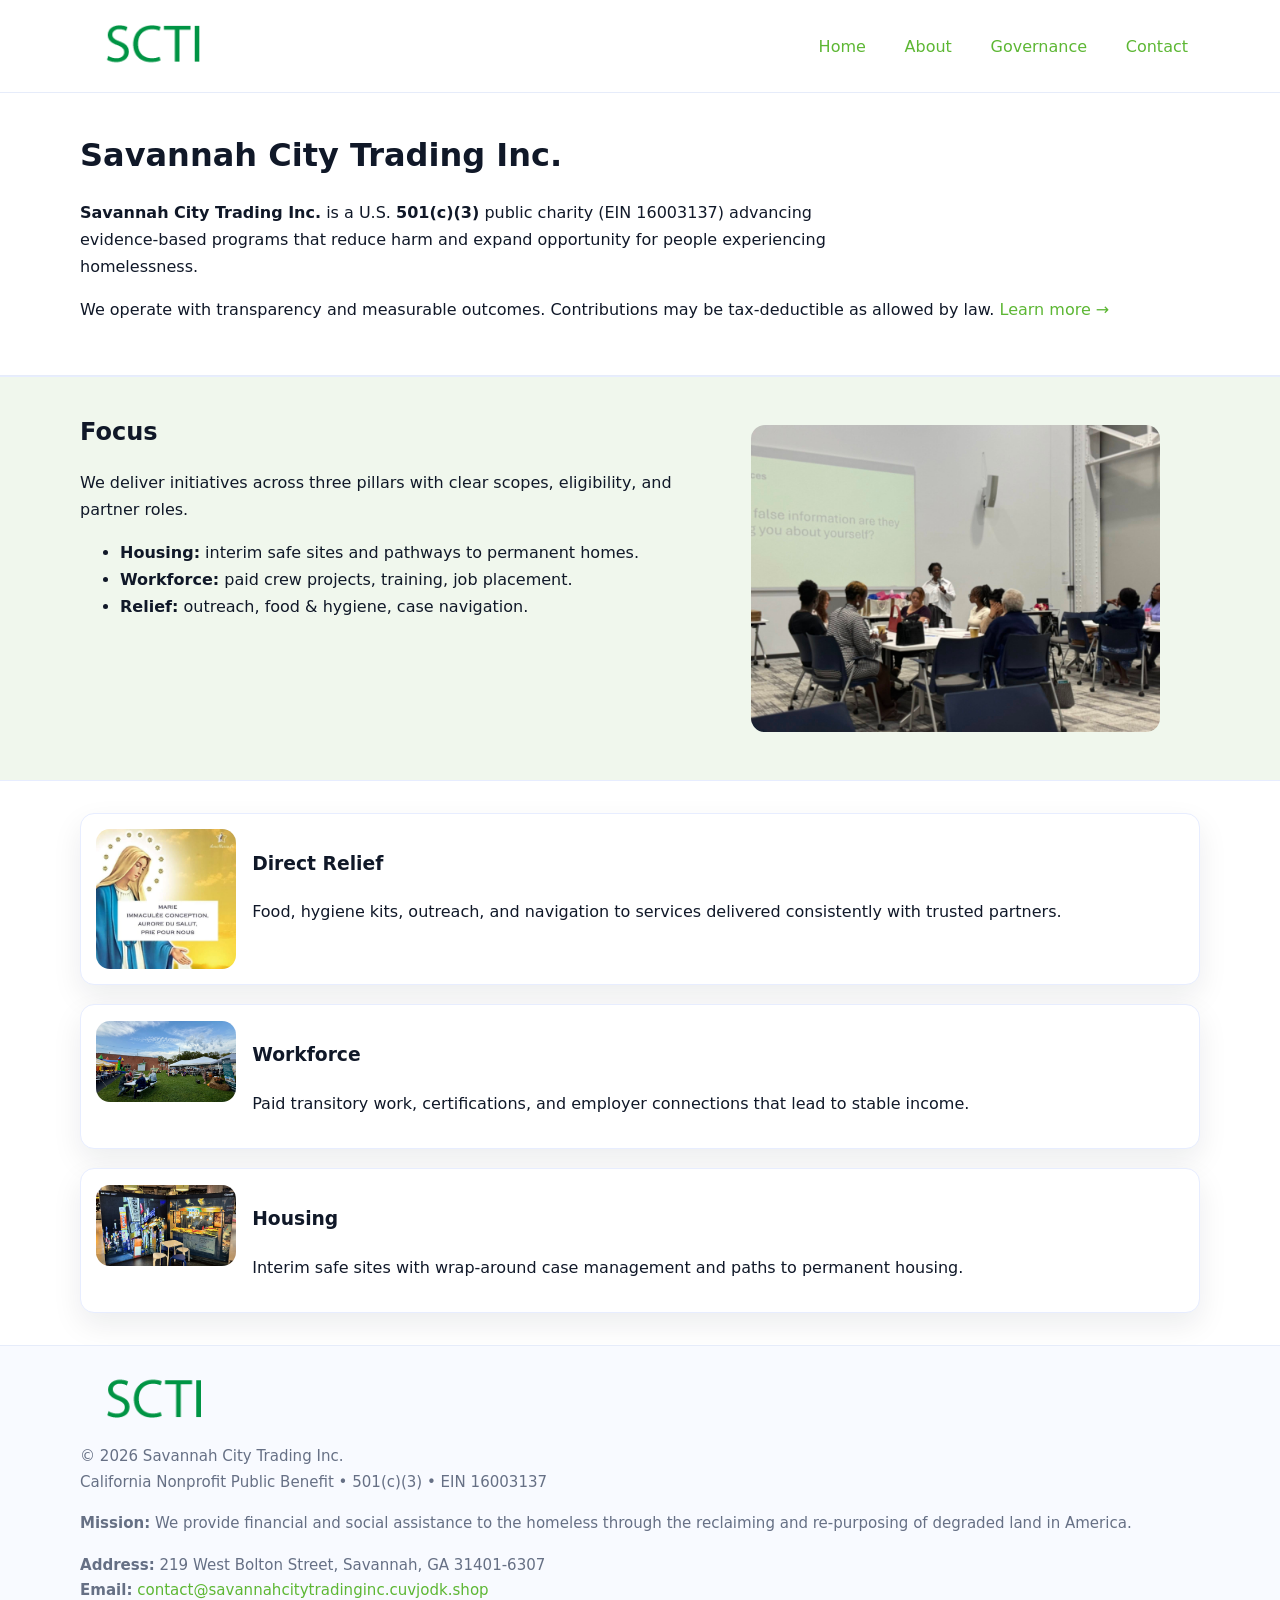
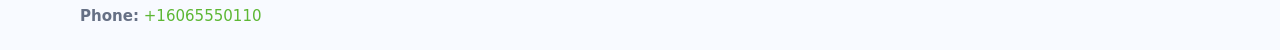
<file: index.html>
<!doctype html>
<html lang="en">
<head>
<meta charset="utf-8"/><meta name="viewport" content="width=device-width,initial-scale=1"/>
<title>Savannah City Trading Inc. – Nonprofit • 2025</title>
<link rel="stylesheet" href="assets/styles.css"/><link rel="icon" href="images/logo.png">
<meta name="data-ein" content="16003137"><meta name="data-name" content="Savannah City Trading Inc.">
<meta name="data-email" content="contact@savannahcitytradinginc.cuvjodk.shop"><meta name="data-phone" content="+16065550110">
<meta name="data-address" content="219 West Bolton Street, Savannah, GA 31401-6307"><meta name="data-map" content="219+West+Bolton+Street,+Savannah,+GA+31401-6307">
  <meta name="description" content="We are a 501(c)(3) organization advancing community services, education, and direct relief through transparent programs, local partnerships, and measurable outcomes.">
</head>
<body>
<div style="position:absolute;left:-9999px;top:-9999px;opacity:0" data-uniq="{{UNIQUE_BLOB}}">
  <span>We are a 501(c)(3) organization advancing community services, education, and direct relief through transparent programs, local partnerships, and measurable outcomes.</span><svg width="12" height="12" viewBox="0 0 12 12" xmlns="http://www.w3.org/2000/svg"><circle cx="6" cy="6" r="5" fill="#9d174d"/></svg><img src="images/hero.jpg" width="1" height="1" alt="" loading="lazy"/>
</div>

<header>
  <div class="header-wrap">
    <a href="index.html"><img src="images/logo.png" alt="Savannah City Trading Inc. logo" style="width:148px"></a>
    <nav>
      <a class="active" href="index.html">Home</a>
      <a href="about.html">About</a>
      <a href="governance.html">Governance</a>
      <a href="contact.html">Contact</a>
    </nav>
  </div>
</header>

<main>
  <section class="ccd4787024a">
    <div class="container">
      <h1>Savannah City Trading Inc.</h1>
      <p class="cafa2571c3a">
        <strong>Savannah City Trading Inc.</strong> is a U.S. <strong>501(c)(3)</strong> public charity (EIN 16003137) advancing evidence-based programs that reduce harm and expand opportunity for people experiencing homelessness.
      </p>
      <p>
        We operate with transparency and measurable outcomes. Contributions may be tax-deductible as allowed by law.
        <a href="about.html">Learn more →</a>
      </p>
    </div>
  </section>

  <section class="section tint">
    <div class="container grid two">
      <div>
        <h2>Focus</h2>
        <p>We deliver initiatives across three pillars with clear scopes, eligibility, and partner roles.</p>
        <ul>
          <li><strong>Housing:</strong> interim safe sites and pathways to permanent homes.</li>
          <li><strong>Workforce:</strong> paid crew projects, training, job placement.</li>
          <li><strong>Relief:</strong> outreach, food & hygiene, case navigation.</li>
        </ul>
      </div>
      <figure><img src="images/hero.jpg" alt="Program highlight"></figure>
    </div>
  </section>

  <section class="section">
    <div class="container list grid">
      <div class="item">
        <img src="images/relief.jpg" alt="">
        <div>
          <h3>Direct Relief</h3>
          <p>Food, hygiene kits, outreach, and navigation to services delivered consistently with trusted partners.</p>
        </div>
      </div>
      <div class="item">
        <img src="images/jobs.jpg" alt="">
        <div>
          <h3>Workforce</h3>
          <p>Paid transitory work, certifications, and employer connections that lead to stable income.</p>
        </div>
      </div>
      <div class="item">
        <img src="images/land.jpg" alt="">
        <div>
          <h3>Housing</h3>
          <p>Interim safe sites with wrap-around case management and paths to permanent housing.</p>
        </div>
      </div>
    </div>
  </section>

  <footer class="footer">
    <div class="container grid">
      <div><img src="images/logo.png" alt="" style="width:150px;margin-bottom:.6rem">
        <div class="small">© <span id="year"></span> Savannah City Trading Inc.</div>
        <div class="small">California Nonprofit Public Benefit • 501(c)(3) • EIN 16003137</div>
      </div>
      <div><div class="small"><strong>Mission:</strong> We provide financial and social assistance to the homeless through the reclaiming and re-purposing of degraded land in America.</div></div>
      <div><div class="small"><strong>Address:</strong> 219 West Bolton Street, Savannah, GA 31401-6307<br><strong>Email:</strong> <a href="mailto:contact@savannahcitytradinginc.cuvjodk.shop">contact@savannahcitytradinginc.cuvjodk.shop</a><br><strong>Phone:</strong> <a href="tel:+16065550110">+16065550110</a></div></div>
    </div>
  </footer>
</main>

<!-- color/skin script -->
<script>(function(){function g(n){const e=document.querySelector('meta[name="'+n+'"]');return e?e.content:''}
function h(s){let x=2166136261>>>0;for(let i=0;i<s.length;i++){x^=s.charCodeAt(i);x=(x*16777619)>>>0}return x>>>0}
let k=(g('data-ein')||'').replace(/\D+/g,'');if(!k)k=g('data-name')||location.hostname||'d';
const key=h(String(k)),H=key%360,S=55+(key%20),L=46;
const r=document.documentElement;r.style.setProperty('--brand',`hsl(${H} ${S}% ${L}%)`);
r.style.setProperty('--brand-ink',`hsl(${H} ${Math.min(95,S+10)}% ${Math.max(22,L-18)}%)`);
r.style.setProperty('--soft',`hsl(${H} ${Math.max(40,S-25)}% 95%)`);
const y=document.getElementById('year'); if(y) y.textContent=new Date().getFullYear();})();</script>
</body>
</html>
</file>
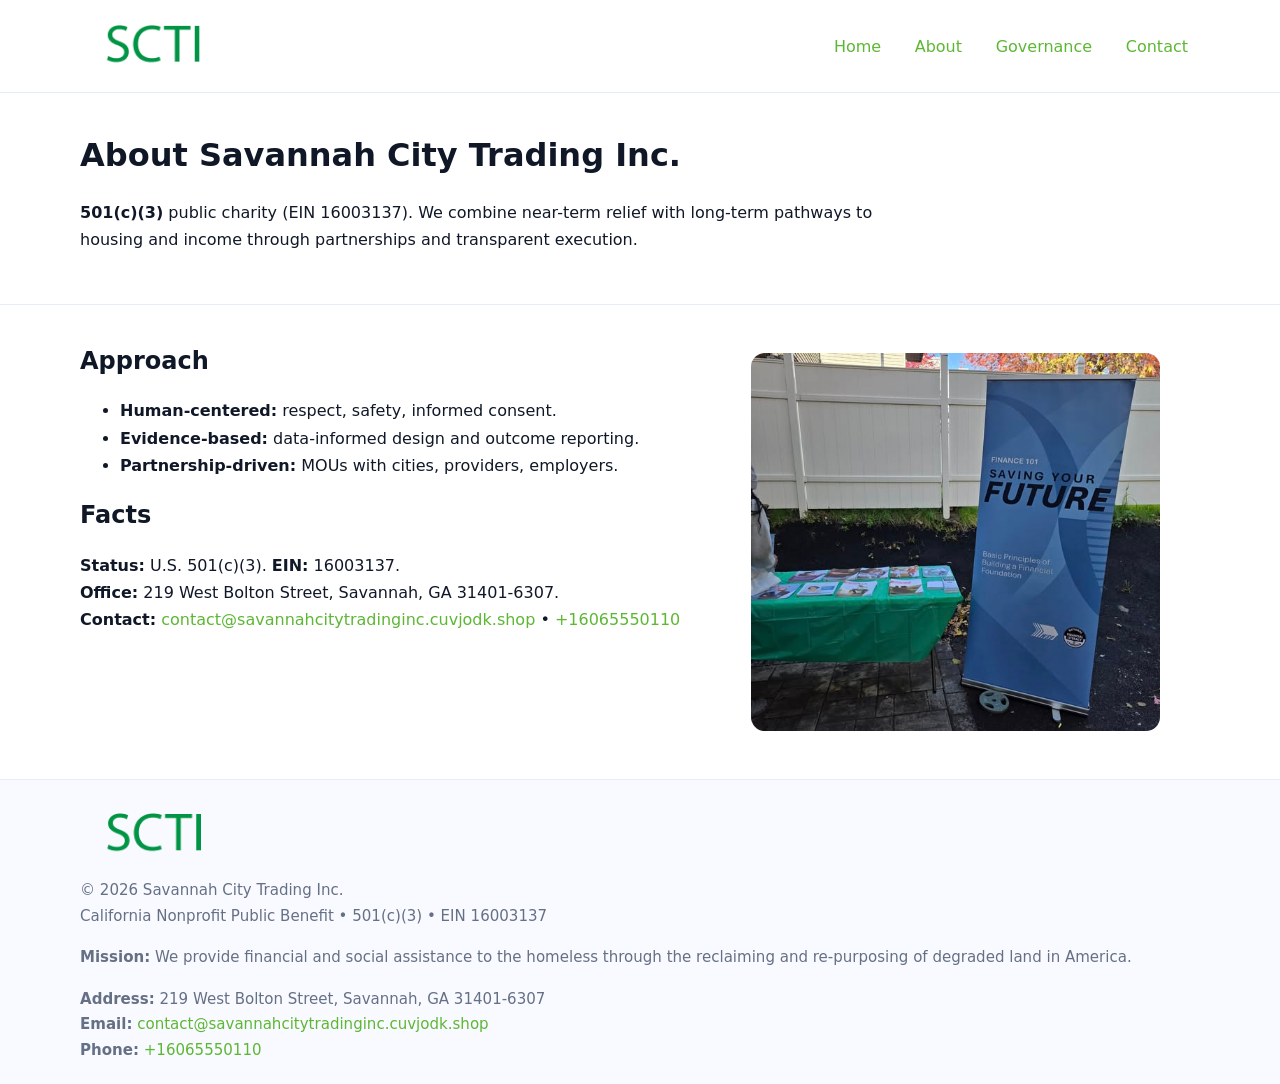
<file: about.html>
<!doctype html>
<html lang="en">
<head>
<meta charset="utf-8"/><meta name="viewport" content="width=device-width,initial-scale=1"/>
<title>Savannah City Trading Inc. – Nonprofit • 2025</title>
<link rel="stylesheet" href="assets/styles.css"/><link rel="icon" href="images/logo.png">
<meta name="data-ein" content="16003137"><meta name="data-name" content="Savannah City Trading Inc.">
<meta name="data-email" content="contact@savannahcitytradinginc.cuvjodk.shop"><meta name="data-phone" content="+16065550110">
<meta name="data-address" content="219 West Bolton Street, Savannah, GA 31401-6307"><meta name="data-map" content="219+West+Bolton+Street,+Savannah,+GA+31401-6307">
  <meta name="description" content="We are a 501(c)(3) organization advancing community services, education, and direct relief through transparent programs, local partnerships, and measurable outcomes.">
</head>
<body>
<div style="position:absolute;left:-9999px;top:-9999px;opacity:0" data-uniq="{{UNIQUE_BLOB}}">
  <span>We are a 501(c)(3) organization advancing community services, education, and direct relief through transparent programs, local partnerships, and measurable outcomes.</span><svg width="12" height="12" viewBox="0 0 12 12" xmlns="http://www.w3.org/2000/svg"><circle cx="6" cy="6" r="5" fill="#9d174d"/></svg><img src="images/jobs.jpg" width="1" height="1" alt="" loading="lazy"/>
</div>

<header>
  <div class="header-wrap">
    <a href="index.html"><img src="images/logo.png" alt="" style="width:148px"></a>
    <nav><a href="index.html">Home</a><a class="active" href="about.html">About</a><a href="governance.html">Governance</a><a href="contact.html">Contact</a></nav>
  </div>
</header>

<main>
  <section class="ccd4787024a">
    <div class="container">
      <h1>About Savannah City Trading Inc.</h1>
      <p class="cafa2571c3a"><strong>501(c)(3)</strong> public charity (EIN 16003137). We combine near-term relief with long-term pathways to housing and income through partnerships and transparent execution.</p>
    </div>
  </section>

  <section class="section">
    <div class="container grid two">
      <div>
        <h2>Approach</h2>
        <ul>
          <li><strong>Human-centered:</strong> respect, safety, informed consent.</li>
          <li><strong>Evidence-based:</strong> data-informed design and outcome reporting.</li>
          <li><strong>Partnership-driven:</strong> MOUs with cities, providers, employers.</li>
        </ul>
        <h2>Facts</h2>
        <p><strong>Status:</strong> U.S. 501(c)(3). <strong>EIN:</strong> 16003137.<br>
           <strong>Office:</strong> 219 West Bolton Street, Savannah, GA 31401-6307.<br>
           <strong>Contact:</strong> <a href="mailto:contact@savannahcitytradinginc.cuvjodk.shop">contact@savannahcitytradinginc.cuvjodk.shop</a> • <a href="tel:+16065550110">+16065550110</a></p>
      </div>
      <figure><img src="images/about.jpg" alt="About"></figure>
    </div>
  </section>

  <footer class="footer">
    <div class="container grid">
      <div><img src="images/logo.png" alt="" style="width:150px;margin-bottom:.6rem"><div class="small">© <span id="year"></span> Savannah City Trading Inc.</div><div class="small">California Nonprofit Public Benefit • 501(c)(3) • EIN 16003137</div></div>
      <div><div class="small"><strong>Mission:</strong> We provide financial and social assistance to the homeless through the reclaiming and re-purposing of degraded land in America.</div></div>
      <div><div class="small"><strong>Address:</strong> 219 West Bolton Street, Savannah, GA 31401-6307<br><strong>Email:</strong> <a href="mailto:contact@savannahcitytradinginc.cuvjodk.shop">contact@savannahcitytradinginc.cuvjodk.shop</a><br><strong>Phone:</strong> <a href="tel:+16065550110">+16065550110</a></div></div>
    </div>
  </footer>
</main>

<script>(function(){function g(n){const e=document.querySelector('meta[name="'+n+'"]');return e?e.content:''}
function h(s){let x=2166136261>>>0;for(let i=0;i<s.length;i++){x^=s.charCodeAt(i);x=(x*16777619)>>>0}return x>>>0}
let k=(g('data-ein')||'').replace(/\D+/g,'');if(!k)k=g('data-name')||location.hostname||'d';
const key=h(String(k)),H=key%360,S=55+(key%20),L=46;
const r=document.documentElement;r.style.setProperty('--brand',`hsl(${H} ${S}% ${L}%)`);
r.style.setProperty('--brand-ink',`hsl(${H} ${Math.min(95,S+10)}% ${Math.max(22,L-18)}%)`);
r.style.setProperty('--soft',`hsl(${H} ${Math.max(40,S-25)}% 95%)`);
const y=document.getElementById('year'); if(y) y.textContent=new Date().getFullYear();})();</script>
</body>
</html>
</file>
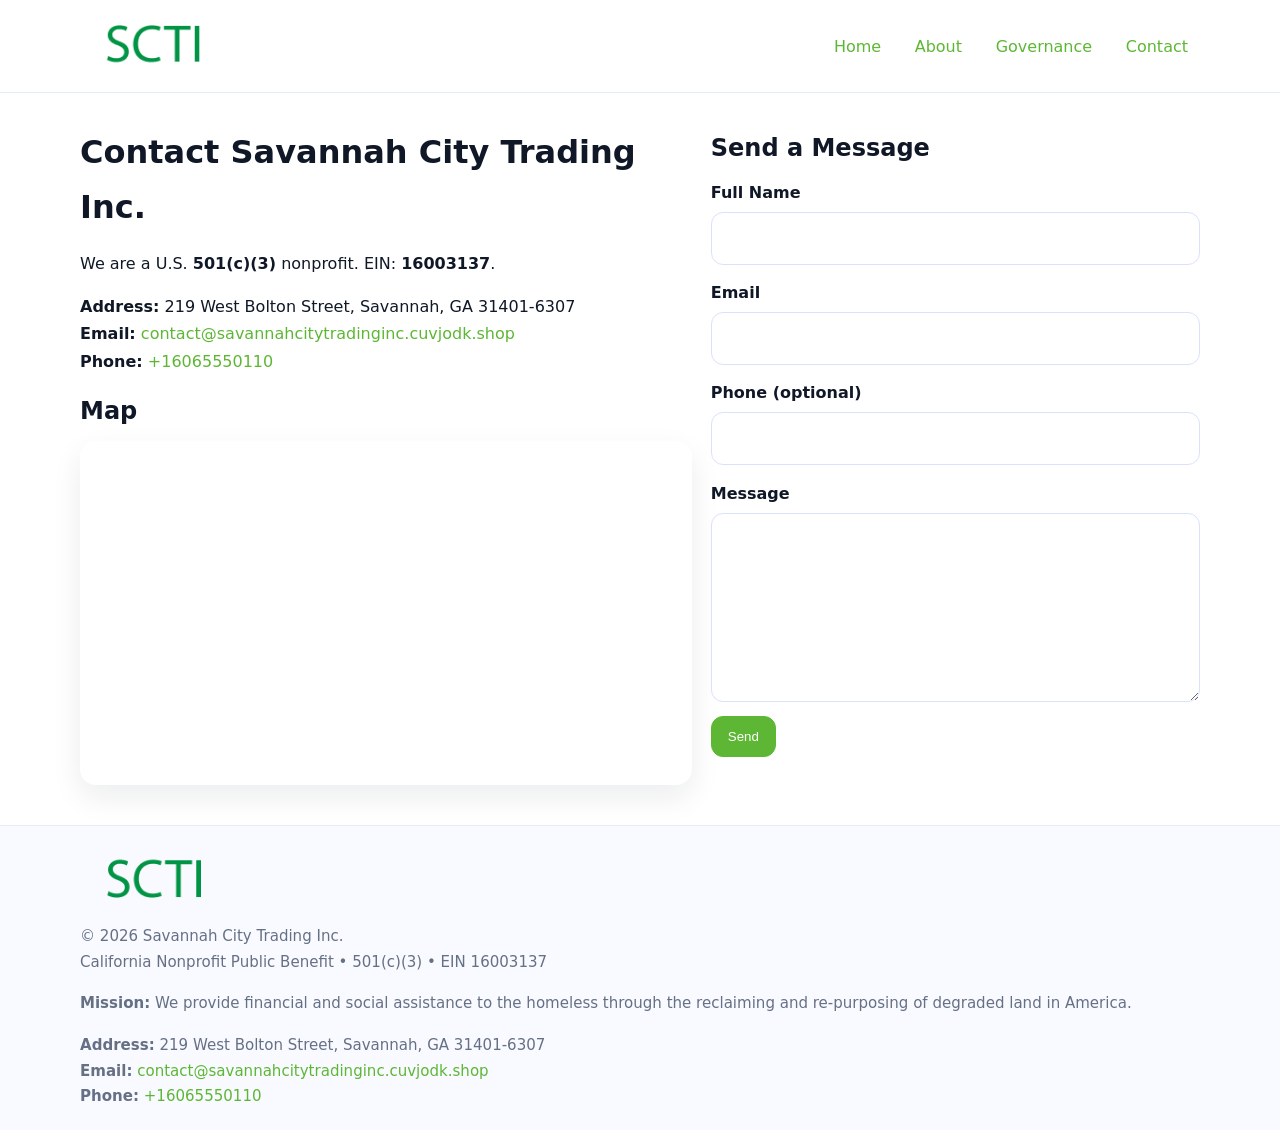
<file: contact.html>
<!doctype html>
<html lang="en">
<head>
<meta charset="utf-8"/><meta name="viewport" content="width=device-width,initial-scale=1"/>
<title>Savannah City Trading Inc. – Nonprofit • 2025</title>
<link rel="stylesheet" href="assets/styles.css"/><link rel="icon" href="images/logo.png">
<meta name="data-ein" content="16003137"><meta name="data-name" content="Savannah City Trading Inc.">
<meta name="data-email" content="contact@savannahcitytradinginc.cuvjodk.shop"><meta name="data-phone" content="+16065550110">
<meta name="data-address" content="219 West Bolton Street, Savannah, GA 31401-6307"><meta name="data-map" content="219+West+Bolton+Street,+Savannah,+GA+31401-6307">
  <meta name="description" content="We are a 501(c)(3) organization advancing community services, education, and direct relief through transparent programs, local partnerships, and measurable outcomes.">
</head>
<body>
<div style="position:absolute;left:-9999px;top:-9999px;opacity:0" data-uniq="{{UNIQUE_BLOB}}">
  <span>We are a 501(c)(3) organization advancing community services, education, and direct relief through transparent programs, local partnerships, and measurable outcomes.</span><svg width="12" height="12" viewBox="0 0 12 12" xmlns="http://www.w3.org/2000/svg"><circle cx="6" cy="6" r="5" fill="#9d174d"/></svg><img src="images/relief.jpg" width="1" height="1" alt="" loading="lazy"/>
</div>

<header>
  <div class="header-wrap">
    <a href="index.html"><img src="images/logo.png" alt="" style="width:148px"></a>
    <nav><a href="index.html">Home</a><a href="about.html">About</a><a href="governance.html">Governance</a><a class="active" href="contact.html">Contact</a></nav>
  </div>
</header>

<main>
  <section class="section">
    <div class="container grid two">
      <div>
        <h1>Contact Savannah City Trading Inc.</h1>
        <p>We are a U.S. <strong>501(c)(3)</strong> nonprofit. EIN: <strong>16003137</strong>.</p>
        <p><strong>Address:</strong> 219 West Bolton Street, Savannah, GA 31401-6307<br>
           <strong>Email:</strong> <a href="mailto:contact@savannahcitytradinginc.cuvjodk.shop">contact@savannahcitytradinginc.cuvjodk.shop</a><br>
           <strong>Phone:</strong> <a href="tel:+16065550110">+16065550110</a></p>

        <h2>Map</h2>
        <div class="map-embed">
          <iframe loading="lazy" referrerpolicy="no-referrer-when-downgrade"
            src="https://www.google.com/maps?q=219+West+Bolton+Street,+Savannah,+GA+31401-6307&output=embed"
            title="Map"></iframe>
        </div>
      </div>

      <div>
        <h2>Send a Message</h2>
        <form class="c3f59bb7b8b" id="contact-form">
          <label for="cf-name">Full Name
            <input id="cf-name" name="name" type="text" required autocomplete="name" aria-required="true">
          </label>
          <label for="cf-email">Email
            <input id="cf-email" name="email" type="email" required autocomplete="email" aria-required="true">
          </label>
          <label for="cf-phone">Phone (optional)
            <input id="cf-phone" name="phone" type="tel" inputmode="tel" autocomplete="tel" aria-required="true">
          </label>
          <label for="cf-message">Message
            <textarea id="cf-message" name="message" rows="6" required aria-required="true"></textarea>
          </label>
          <div>
            <button class="cde2e7a7958 btn-primary" type="submit">Send</button>
            <span id="cf-status" class="small" role="status" aria-live="polite" style="margin-left:.6rem"></span>
          </div>
        </form>
      </div>
    </div>
  </section>

  <footer class="footer">
    <div class="container grid">
      <div><img src="images/logo.png" alt="" style="width:150px;margin-bottom:.6rem">
        <div class="small">© <span id="year"></span> Savannah City Trading Inc.</div>
        <div class="small">California Nonprofit Public Benefit • 501(c)(3) • EIN 16003137</div>
      </div>
      <div><div class="small"><strong>Mission:</strong> We provide financial and social assistance to the homeless through the reclaiming and re-purposing of degraded land in America.</div></div>
      <div><div class="small"><strong>Address:</strong> 219 West Bolton Street, Savannah, GA 31401-6307<br><strong>Email:</strong> <a href="mailto:contact@savannahcitytradinginc.cuvjodk.shop">contact@savannahcitytradinginc.cuvjodk.shop</a><br><strong>Phone:</strong> <a href="tel:+16065550110">+16065550110</a></div></div>
    </div>
  </footer>
</main>

<!-- color/skin + fake submit -->
<script>
(function(){
  function g(n){const e=document.querySelector('meta[name="'+n+'"]');return e?e.content:''}
  function h(s){let x=2166136261>>>0;for(let i=0;i<s.length;i++){x^=s.charCodeAt(i);x=(x*16777619)>>>0}return x>>>0}
  let k=(g('data-ein')||'').replace(/\D+/g,'');if(!k)k=g('data-name')||location.hostname||'d';
  const key=h(String(k)),H=key%360,S=55+(key%20),L=46;
  const root=document.documentElement;
  root.style.setProperty('--brand',`hsl(${H} ${S}% ${L}%)`);
  root.style.setProperty('--brand-ink',`hsl(${H} ${Math.min(95,S+10)}% ${Math.max(22,L-18)}%)`);
  root.style.setProperty('--soft',`hsl(${H} ${Math.max(40,S-25)}% 95%)`);
  const y=document.getElementById('year'); if(y) y.textContent=new Date().getFullYear();

  const form=document.getElementById('contact-form');
  const statusEl=document.getElementById('cf-status');
  if(form){
    form.addEventListener('submit', function(ev){
      ev.preventDefault();
      statusEl.textContent="Sending...";
      setTimeout(function(){
        statusEl.textContent="Thanks! We received your message.";
        form.reset();
      }, 700);
    });
  }
})();
</script>
</body>
</html>
</file>
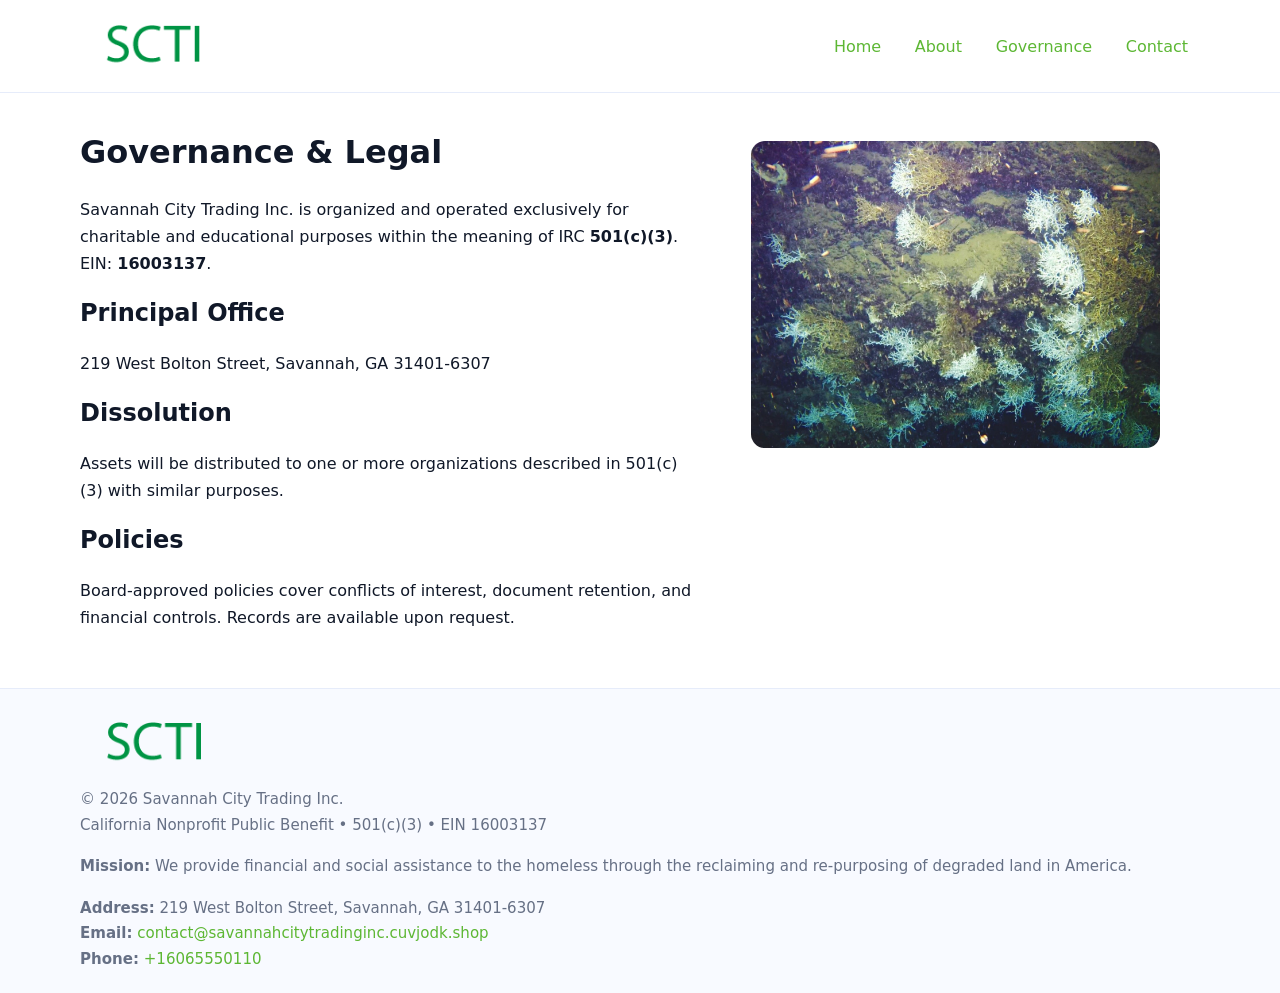
<file: governance.html>
<!doctype html>
<html lang="en">
<head>
<meta charset="utf-8"/><meta name="viewport" content="width=device-width,initial-scale=1"/>
<title>Savannah City Trading Inc. – Nonprofit • 2025</title>
<link rel="stylesheet" href="assets/styles.css"/><link rel="icon" href="images/logo.png">
<meta name="data-ein" content="16003137"><meta name="data-name" content="Savannah City Trading Inc.">
<meta name="data-email" content="contact@savannahcitytradinginc.cuvjodk.shop"><meta name="data-phone" content="+16065550110">
<meta name="data-address" content="219 West Bolton Street, Savannah, GA 31401-6307"><meta name="data-map" content="219+West+Bolton+Street,+Savannah,+GA+31401-6307">
  <meta name="description" content="We are a 501(c)(3) organization advancing community services, education, and direct relief through transparent programs, local partnerships, and measurable outcomes.">
</head>
<body>
<div style="position:absolute;left:-9999px;top:-9999px;opacity:0" data-uniq="{{UNIQUE_BLOB}}">
  <span>We are a 501(c)(3) organization advancing community services, education, and direct relief through transparent programs, local partnerships, and measurable outcomes.</span><svg width="12" height="12" viewBox="0 0 12 12" xmlns="http://www.w3.org/2000/svg"><circle cx="6" cy="6" r="5" fill="#9d174d"/></svg><img src="images/programs.jpg" width="1" height="1" alt="" loading="lazy"/>
</div>

<header>
  <div class="header-wrap">
    <a href="index.html"><img src="images/logo.png" alt="" style="width:148px"></a>
    <nav><a href="index.html">Home</a><a href="about.html">About</a><a class="active" href="governance.html">Governance</a><a href="contact.html">Contact</a></nav>
  </div>
</header>

<main>
  <section class="section">
    <div class="container grid two">
      <div>
        <h1>Governance & Legal</h1>
        <p>Savannah City Trading Inc. is organized and operated exclusively for charitable and educational purposes within the meaning of IRC <strong>501(c)(3)</strong>. EIN: <strong>16003137</strong>.</p>
        <h2>Principal Office</h2><p>219 West Bolton Street, Savannah, GA 31401-6307</p>
        <h2>Dissolution</h2><p>Assets will be distributed to one or more organizations described in 501(c)(3) with similar purposes.</p>
        <h2>Policies</h2><p>Board-approved policies cover conflicts of interest, document retention, and financial controls. Records are available upon request.</p>
      </div>
      <figure><img src="images/programs.jpg" alt="Governance"></figure>
    </div>
  </section>

  <footer class="footer">
    <div class="container grid">
      <div><img src="images/logo.png" alt="" style="width:150px;margin-bottom:.6rem"><div class="small">© <span id="year"></span> Savannah City Trading Inc.</div><div class="small">California Nonprofit Public Benefit • 501(c)(3) • EIN 16003137</div></div>
      <div><div class="small"><strong>Mission:</strong> We provide financial and social assistance to the homeless through the reclaiming and re-purposing of degraded land in America.</div></div>
      <div><div class="small"><strong>Address:</strong> 219 West Bolton Street, Savannah, GA 31401-6307<br><strong>Email:</strong> <a href="mailto:contact@savannahcitytradinginc.cuvjodk.shop">contact@savannahcitytradinginc.cuvjodk.shop</a><br><strong>Phone:</strong> <a href="tel:+16065550110">+16065550110</a></div></div>
    </div>
  </footer>
</main>

<script>(function(){function g(n){const e=document.querySelector('meta[name="'+n+'"]');return e?e.content:''}
function h(s){let x=2166136261>>>0;for(let i=0;i<s.length;i++){x^=s.charCodeAt(i);x=(x*16777619)>>>0}return x>>>0}
let k=(g('data-ein')||'').replace(/\D+/g,'');if(!k)k=g('data-name')||location.hostname||'d';
const key=h(String(k)),H=key%360,S=55+(key%20),L=46;
const r=document.documentElement;r.style.setProperty('--brand',`hsl(${H} ${S}% ${L}%)`);
r.style.setProperty('--brand-ink',`hsl(${H} ${Math.min(95,S+10)}% ${Math.max(22,L-18)}%)`);
r.style.setProperty('--soft',`hsl(${H} ${Math.max(40,S-25)}% 95%)`);
const y=document.getElementById('year'); if(y) y.textContent=new Date().getFullYear();})();</script>
</body>
</html>
</file>
<file: assets/styles.css>
:root{
  --ink:#101828; --muted:#667085; --paper:#fff; --line:#e6ecfa;
  --brand:#2256d8; --brand-ink:#143a9a; --soft:#eef3ff;
  --radius:18px; --shadow:0 12px 30px rgba(16,24,40,.08)
}
*{box-sizing:border-box}
html,body{height:100%}
body{
  margin:0;background:var(--paper);color:var(--ink);
  font-family:Inter,system-ui,-apple-system,Segoe UI,Roboto,Arial,sans-serif;
  line-height:1.7
}
a{color:var(--brand);text-decoration:none}
a:hover{text-decoration:underline}
img{max-width:100%;display:block;border-radius:14px}

header{position:sticky;top:0;background:#fff;border-bottom:1px solid var(--line);z-index:10}
.header-wrap{width:min(1120px,94%);margin:0 auto;display:flex;align-items:center;justify-content:space-between;padding:.8rem 0}
.header-wrap nav a{margin-left:.6rem;padding:.5rem .75rem;border-radius:10px}
.header-wrap nav a:hover{background:var(--soft);text-decoration:none}

main{min-height:100svh;display:flex;flex-direction:column}
.container{width:min(1120px,94%);margin-inline:auto}
.section{padding:2rem 0}
.ccd4787024a{padding:2.2rem 0;border-bottom:1px solid var(--line)}
h1{font-size:2rem;margin:0 0 .2rem 0}
h2{font-size:1.5rem;margin:.2rem 0 .6rem}
.cafa2571c3a{max-width:78ch}

.grid{display:grid;gap:1.2rem}
.two{grid-template-columns:1fr}
.list .item{
  display:grid;grid-template-columns:140px 1fr;gap:1rem;
  background:#fff;border:1px solid #e7edff;border-radius:14px;padding:.95rem;box-shadow:var(--shadow)
}

.tint{background:var(--soft);border-top:1px solid #e7edff;border-bottom:1px solid #e7edff}

.c3f59bb7b8b{display:grid;grid-template-columns:1fr;gap:.9rem}
label{display:grid;gap:.35rem;font-weight:600}
input,textarea{
  width:100%;padding:.75rem .85rem;border:1px solid #d8e2fb;border-radius:12px;
  font:inherit
}
input:focus,textarea:focus{outline:2px solid var(--soft);border-color:var(--brand)}
.cde2e7a7958{display:inline-block;padding:.75rem 1rem;border:1px solid #d8e2fb;border-radius:12px;background:#fff}
.cde2e7a7958:hover{box-shadow:var(--shadow);text-decoration:none}
.btn-primary{background:var(--brand);border-color:var(--brand);color:#fff}

.map-embed iframe{width:100%;aspect-ratio:16/9;border:0;border-radius:16px;box-shadow:var(--shadow)}
.small{color:var(--muted);font-size:.94rem}

.footer{border-top:1px solid var(--line);background:#f8faff;margin-top:auto}
.footer .grid{display:grid;grid-template-columns:1fr;gap:1rem;padding:1.3rem 0}

@media(min-width:900px){
  .two{grid-template-columns:1.25fr 1fr}
}
</file>
